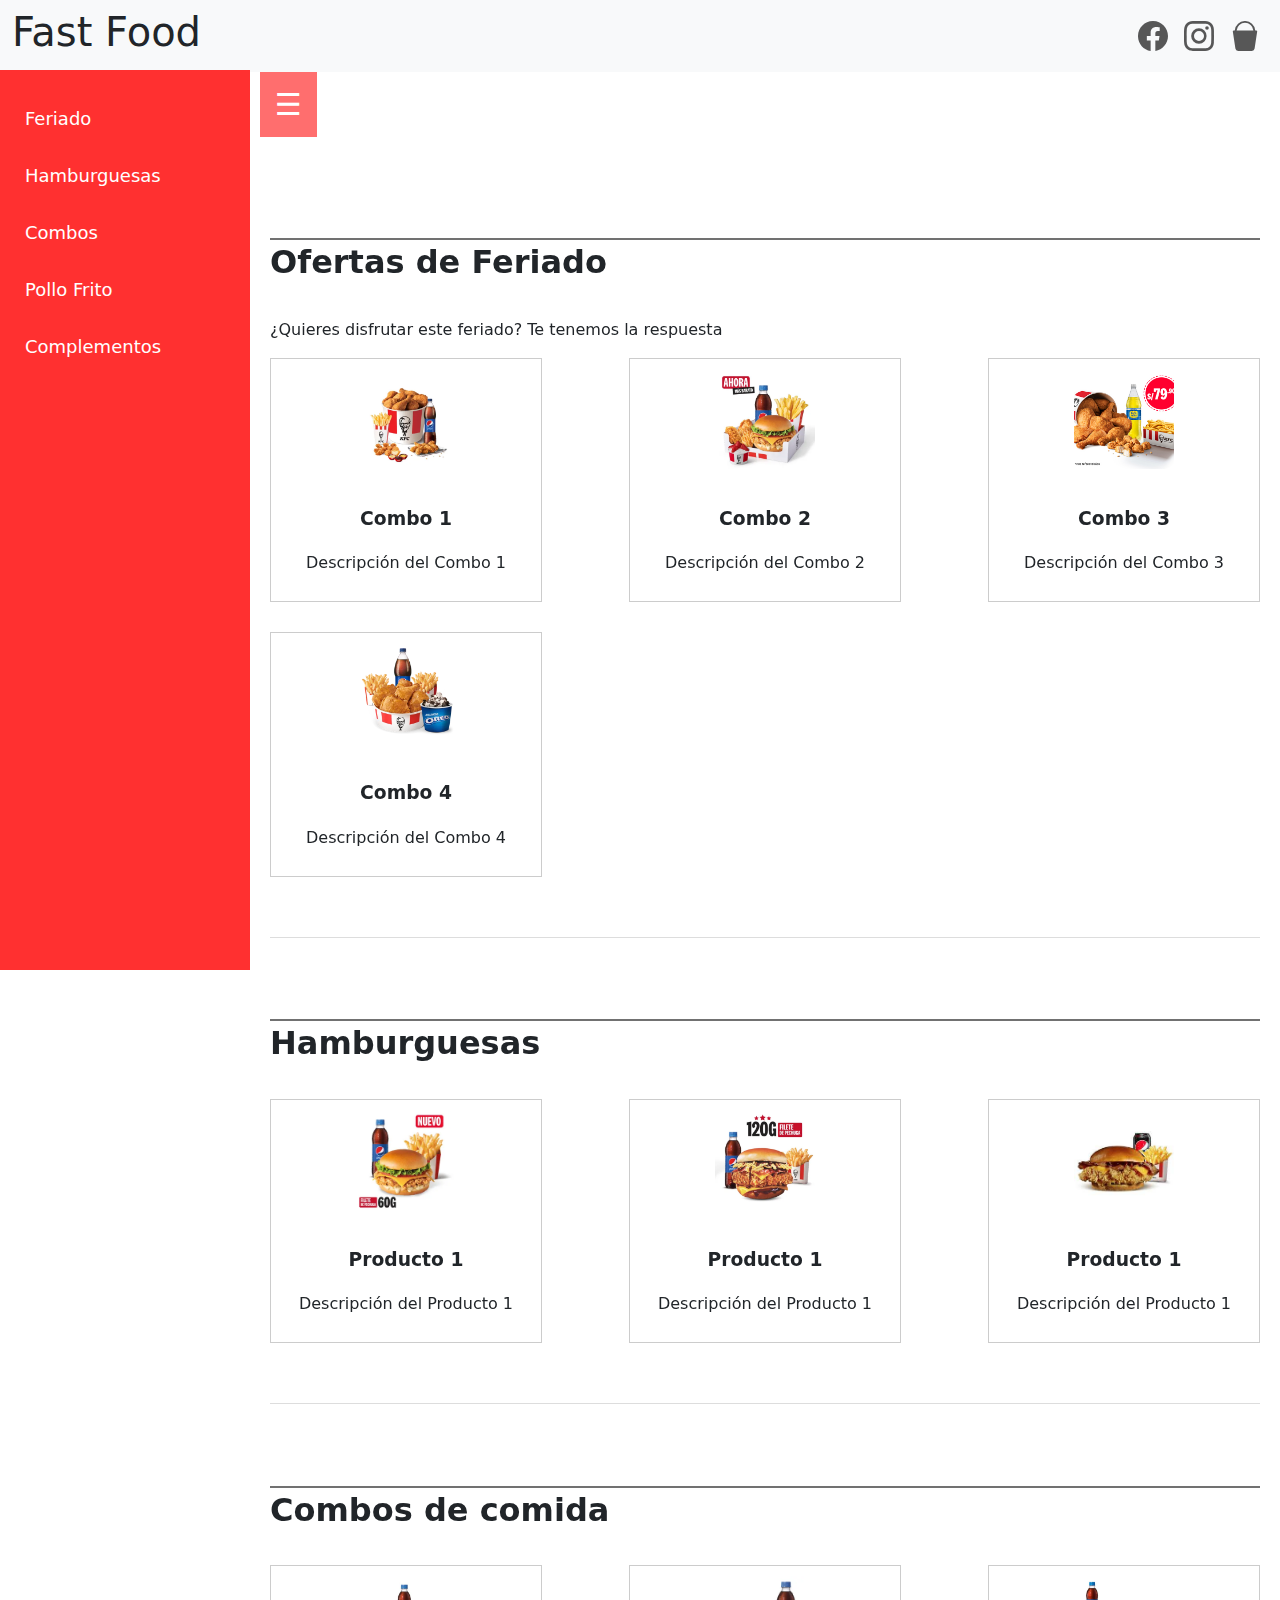
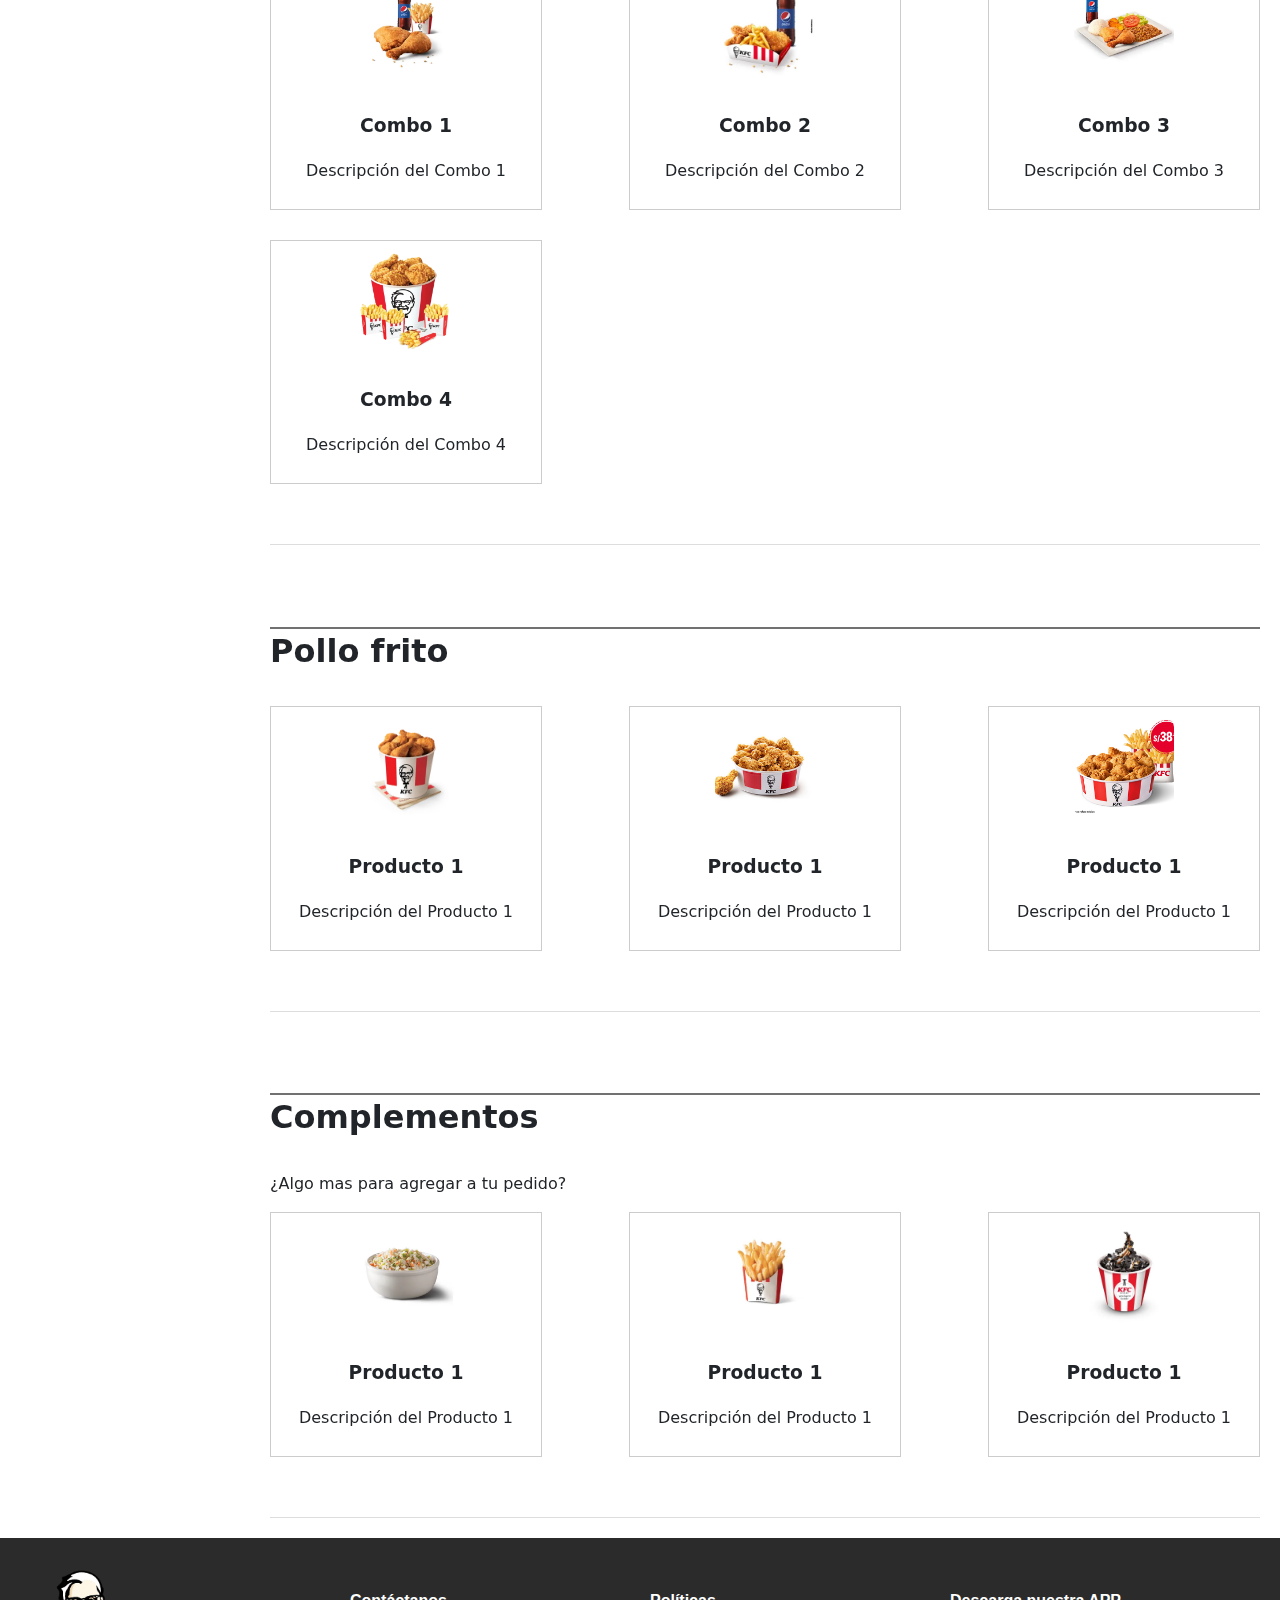
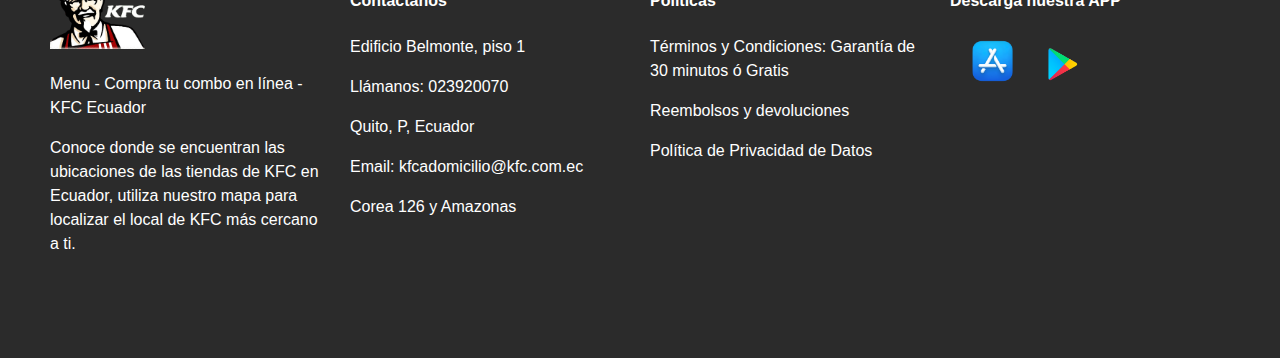
<file: pages/index.html>
<!DOCTYPE html>
<html lang="es">

<head>
    <meta charset="UTF-8">
    <meta name="viewport" content="width=device-width, initial-scale=1.0">
    <title>Plantilla con Menú Lateral y Secciones</title>
    <link rel="stylesheet" href="../styles/index.css">
    <link rel="stylesheet" href="https://cdn.jsdelivr.net/npm/bootstrap@5.3.0/dist/css/bootstrap.min.css">
    <link rel="stylesheet" href="https://cdn.jsdelivr.net/npm/bootstrap-icons/font/bootstrap-icons.css">
    <link rel="stylesheet" href="https://cdnjs.cloudflare.com/ajax/libs/font-awesome/5.15.3/css/all.min.css">
    <script src="../scripts/templateFooter.js"></script>
</head>

<body>

    <header>
        <header-fastfood></header-fastfood>
        <template id="header-template">
            <nav class="navbar navbar-expand-lg navbar-light bg-light">
                <div class="container-fluid ">
                    <a href="index.html" style="text-decoration: none;"><h1 class="text-dark">Fast Food</h1></a>
                    <button class="navbar-toggler" type="button" data-bs-toggle="collapse" data-bs-target="#navbarNav"
                        aria-controls="navbarNav" aria-expanded="false" aria-label="Toggle navigation">
                        <span class="navbar-toggler-icon"></span>
                    </button>
                    <div class="collapse navbar-collapse justify-content-end" id="navbarNav">
                        <ul class="navbar-nav justify-content-end"> <!-- Modified code -->
                            <li class="nav-item">
                                <a class="nav-link" href="#"><i class="bi bi-facebook"><svg
                                            xmlns="http://www.w3.org/2000/svg" width="30" height="30"
                                            fill="currentColor" class="bi bi-facebook" viewBox="0 0 16 16">
                                            <path
                                                d="M16 8.049c0-4.446-3.582-8.05-8-8.05C3.58 0-.002 3.603-.002 8.05c0 4.017 2.926 7.347 6.75 7.951v-5.625h-2.03V8.05H6.75V6.275c0-2.017 1.195-3.131 3.022-3.131.876 0 1.791.157 1.791.157v1.98h-1.009c-.993 0-1.303.621-1.303 1.258v1.51h2.218l-.354 2.326H9.25V16c3.824-.604 6.75-3.934 6.75-7.951" />
                                        </svg></i></a>
                            </li>
                            <li class="nav-item">
                                <a class="nav-link" href="#"><i class="bi bi-instagram"><svg
                                            xmlns="http://www.w3.org/2000/svg" width="30" height="30"
                                            fill="currentColor" class="bi bi-instagram" viewBox="0 0 16 16">
                                            <path
                                                d="M8 0C5.829 0 5.556.01 4.703.048 3.85.088 3.269.222 2.76.42a3.9 3.9 0 0 0-1.417.923A3.9 3.9 0 0 0 .42 2.76C.222 3.268.087 3.85.048 4.7.01 5.555 0 5.827 0 8.001c0 2.172.01 2.444.048 3.297.04.852.174 1.433.372 1.942.205.526.478.972.923 1.417.444.445.89.719 1.416.923.51.198 1.09.333 1.942.372C5.555 15.99 5.827 16 8 16s2.444-.01 3.298-.048c.851-.04 1.434-.174 1.943-.372a3.9 3.9 0 0 0 1.416-.923c.445-.445.718-.891.923-1.417.197-.509.332-1.09.372-1.942C15.99 10.445 16 10.173 16 8s-.01-2.445-.048-3.299c-.04-.851-.175-1.433-.372-1.941a3.9 3.9 0 0 0-.923-1.417A3.9 3.9 0 0 0 13.24.42c-.51-.198-1.092-.333-1.943-.372C10.443.01 10.172 0 7.998 0zm-.717 1.442h.718c2.136 0 2.389.007 3.232.046.78.035 1.204.166 1.486.275.373.145.64.319.92.599s.453.546.598.92c.11.281.24.705.275 1.485.039.843.047 1.096.047 3.231s-.008 2.389-.047 3.232c-.035.78-.166 1.203-.275 1.485a2.5 2.5 0 0 1-.599.919c-.28.28-.546.453-.92.598-.28.11-.704.24-1.485.276-.843.038-1.096.047-3.232.047s-2.39-.009-3.233-.047c-.78-.036-1.203-.166-1.485-.276a2.5 2.5 0 0 1-.92-.598 2.5 2.5 0 0 1-.6-.92c-.109-.281-.24-.705-.275-1.485-.038-.843-.046-1.096-.046-3.233s.008-2.388.046-3.231c.036-.78.166-1.204.276-1.486.145-.373.319-.64.599-.92s.546-.453.92-.598c.282-.11.705-.24 1.485-.276.738-.034 1.024-.044 2.515-.045zm4.988 1.328a.96.96 0 1 0 0 1.92.96.96 0 0 0 0-1.92m-4.27 1.122a4.109 4.109 0 1 0 0 8.217 4.109 4.109 0 0 0 0-8.217m0 1.441a2.667 2.667 0 1 1 0 5.334 2.667 2.667 0 0 1 0-5.334" />
                                        </svg></i>
                                </a>
                            </li>

                            <li class="nav-item">
                                <button class="nav-link" id="open-modal-link"><i class="bi bi-info-circle"><svg
                                            xmlns="http://www.w3.org/2000/svg" width="30" height="30"
                                            fill="currentColor" class="bi bi-bucket-fill" viewBox="0 0 16 16">
                                            <path
                                                d="M2.522 5H2a.5.5 0 0 0-.494.574l1.372 9.149A1.5 1.5 0 0 0 4.36 16h7.278a1.5 1.5 0 0 0 1.483-1.277l1.373-9.149A.5.5 0 0 0 14 5h-.522A5.5 5.5 0 0 0 2.522 5m1.005 0a4.5 4.5 0 0 1 8.945 0z" />
                                        </svg></i></button>
                            </li>
                        </ul>
                    </div>
                </div>
            </nav>
            <!-- Modal -->
            <div class="modal fade" id="infoModal" tabindex="-1" aria-labelledby="infoModalLabel" aria-hidden="true">
                <div class="modal-dialog modal-dialog-centered">
                    <div class="modal-content">
                        <div class="modal-header bg-danger">
                            <h5 class="modal-title" id="infoModalLabel">Resumen del Carrito</h5>
                            <button type="button" class="btn-close" data-bs-dismiss="modal" aria-label="Close"></button>
                        </div>
                        <div class="modal-body">
                            <!-- Add your cart summary content here -->
                        </div>
                        <div class="modal-footer">
                            <button type="button" class="btn btn-secondary" data-bs-dismiss="modal">Cerrar</button>
                            <button type="button" class="btn btn-primary"
                            onclick="window.location.href='../pages/pago.html'">Realizar Pago</button>
                        </div>
                    </div>
                </div>
            </div>
        </template>
    </header>

    <main>

        <button class="toggle-btn" id="toggle-btn" onclick="toggleSidebar()">&#9776;</button>
        <div class="sidebar" id="sidebar">
            <a href="#feriado">Feriado</a>
            <a href="#hamburguesas">Hamburguesas</a>
            <a href="#combos">Combos</a>
            <a href="#pollo">Pollo Frito</a>
            <a href="#complementos">Complementos</a>
        </div>
        <div class="main-content" id="main-content">
            <custom-section id="feriado" title="Ofertas de Feriado">
                <p>¿Quieres disfrutar este feriado? Te tenemos la respuesta</p>
                <div id="productos-container">
                    <producto-element imagen="../assets/img/comboferiado1.webp" nombre="Combo 1"
                        descripcion="Descripción del Combo 1"></producto-element>
                    <producto-element imagen="../assets/img/comoboferiado2.webp" nombre="Combo 2"
                        descripcion="Descripción del Combo 2"></producto-element>
                    <producto-element imagen="../assets/img/comboferiado3.jpg" nombre="Combo 3"
                        descripcion="Descripción del Combo 3"></producto-element>
                    <producto-element imagen="../assets/img/comoboferiado4.webp" nombre="Combo 4"
                        descripcion="Descripción del Combo 4"></producto-element>
                </div>
            </custom-section>
            <custom-section id="hamburguesas" title="Hamburguesas">
                <div id="productos-container">
                    <producto-element imagen="../assets/img/hamburguesa.webp" nombre="Producto 1"
                        descripcion="Descripción del Producto 1"></producto-element>
                    <producto-element imagen="../assets/img/hamburguesa2.webp" nombre="Producto 1"
                        descripcion="Descripción del Producto 1"></producto-element>
                    <producto-element imagen="../assets/img/hamburguesa3.jpeg" nombre="Producto 1"
                        descripcion="Descripción del Producto 1"></producto-element>
                </div>
            </custom-section>
            <custom-section id="combos" title="Combos de comida">
                <div id="productos-container">
                    <producto-element imagen="../assets/img/combo1.webp" nombre="Combo 1"
                        descripcion="Descripción del Combo 1"></producto-element>
                    <producto-element imagen="../assets/img/combo2.webp" nombre="Combo 2"
                        descripcion="Descripción del Combo 2"></producto-element>
                    <producto-element imagen="../assets/img/combo3.webp" nombre="Combo 3"
                        descripcion="Descripción del Combo 3"></producto-element>
                    <producto-element imagen="../assets/img/combo4.webp" nombre="Combo 4"
                        descripcion="Descripción del Combo 4"></producto-element>
                </div>
            </custom-section>
            <custom-section id="pollo" title="Pollo frito">
                <div id="productos-container">
                    <producto-element imagen="../assets/img/pollo1.webp" nombre="Producto 1"
                        descripcion="Descripción del Producto 1"></producto-element>
                    <producto-element imagen="../assets/img/pollo2.jpg" nombre="Producto 1"
                        descripcion="Descripción del Producto 1"></producto-element>
                    <producto-element imagen="../assets/img/pollo3.jpg" nombre="Producto 1"
                        descripcion="Descripción del Producto 1"></producto-element>
                </div>
            </custom-section>
            <custom-section id="complementos" title="Complementos">
                <p>¿Algo mas para agregar a tu pedido?</p>
                <div id="productos-container">
                    <producto-element imagen="../assets/img/comp1.webp" nombre="Producto 1"
                        descripcion="Descripción del Producto 1"></producto-element>
                    <producto-element imagen="../assets/img/comp2.webp" nombre="Producto 1"
                        descripcion="Descripción del Producto 1"></producto-element>
                    <producto-element imagen="../assets/img/comp3.webp" nombre="Producto 1"
                        descripcion="Descripción del Producto 1"></producto-element>

                </div>
            </custom-section>
        </div>
    </main>

    <footer>
        <template id="footer-template">
            <style>
                .footer-container {
                    background-color: #2b2b2b;
                    color: white;
                    padding: 20px;
                    display: flex;
                    flex-direction: column;
                    align-items: center;
                }

                .footer-content {
                    display: flex;
                    justify-content: space-between;
                    font-family: Arial, Helvetica, sans-serif;
                    flex-wrap: wrap;
                    max-width: 1200px;
                    width: 100%;
                }

                .footer-section {
                    flex: 1;
                    min-width: 200px;
                    margin: 10px;
                }

                .logo-section img {
                    width: 100px;
                }

                .app-links img {
                    width: 135px;
                    margin: 5px;
                }

                .footer-social {
                    margin-top: 20px;
                }

                .footer-social a {
                    color: white;
                    margin: 0 10px;
                    font-size: 1.5em;
                }

                .footer-social a:hover {
                    color: #ff0000;
                }

                @media (max-width: 768px) {
                    .footer-content {
                        flex-direction: column;
                        align-items: center;
                    }

                    .footer-section {
                        text-align: center;
                    }
                }
            </style>
            <div class="footer-container">
                <div class="footer-content">
                    <div class="footer-section logo-section">
                        <img src="../assets/img/logofooter.png" alt="KFC Logo">
                        <p>Menu - Compra tu combo en línea - KFC Ecuador</p>
                        <p>Conoce donde se encuentran las ubicaciones de las tiendas de KFC en Ecuador, utiliza nuestro
                            mapa para localizar el local de KFC más cercano a ti.</p>
                    </div>
                    <div class="footer-section contact-section">
                        <h4>Contáctanos</h4>
                        <p>Edificio Belmonte, piso 1</p>
                        <p>Llámanos: 023920070</p>
                        <p>Quito, P, Ecuador</p>
                        <p>Email: kfcadomicilio@kfc.com.ec</p>
                        <p>Corea 126 y Amazonas</p>
                    </div>
                    <div class="footer-section policy-section">
                        <h4>Políticas</h4>
                        <p>Términos y Condiciones: Garantía de 30 minutos ó Gratis</p>
                        <p>Reembolsos y devoluciones</p>
                        <p>Política de Privacidad de Datos</p>
                    </div>
                    <div class="footer-section app-section">
                        <h4>Descarga nuestra APP</h4>
                        <div class="app-links">
                            <a href="#"><img src="..\assets\img\AppStore.png" alt="App Store" style="width: 75px;"></a>
                            <a href="#"><img src="..\assets\img\google.png" alt="Google Play" style="width: 35px;"></a>
                        </div>
                    </div>
                </div>
                <div class="footer-social">
                    <a href="#"><i class="fab fa-facebook"></i></a>
                    <a href="#"><i class="fab fa-twitter"></i></a>
                    <a href="#"><i class="fab fa-instagram"></i></a>
                </div>
            </div>
        </template>
        <footer-component></footer-component>
    </footer>

    <script src="../scripts/app.js" type="module"></script>
    <script src="../scripts/custom-section.js" type="module"></script>
    <script src="../scripts/producto-element.js" type="module"></script>
    <script src="..\scripts\header-template.js"></script>
    <script src="https://cdn.jsdelivr.net/npm/bootstrap@5.3.0/dist/js/bootstrap.bundle.min.js"></script>
</body>

</html>
</file>
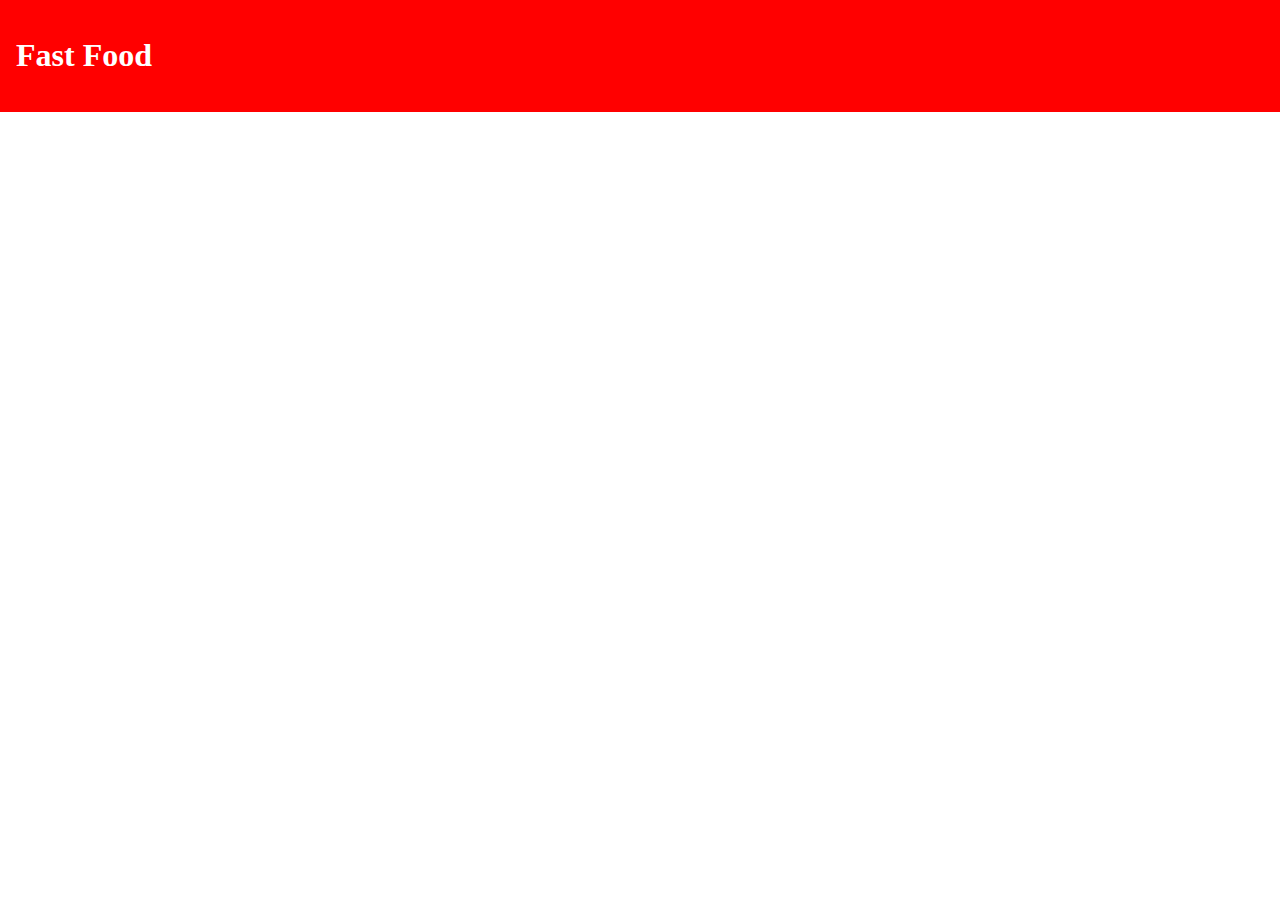
<file: header.html>
<!DOCTYPE html>
<html>
<head>
  <meta charset="utf-8">
  <meta name="viewport" content="width=device-width">
  <title>Header Rojo</title>
  <link href="https://cdn.jsdelivr.net/npm/bootstrap@5.3.3/dist/css/bootstrap.min.css" rel="stylesheet" integrity="sha384-QWTKZyjpPEjISv5WaRU9OFeRpok6YctnYmDr5pNlyT2bRjXhW+ALEwIH" crossorigin="anonymous">
</head>
<style>
    * {
        margin: 0;
    }
</style>
<body>
<template id="header-template">
    <style>
        :host {
            --red: red;
            --padding: 1rem;
        }
        .header-rojo {
            background-color: var(--red);
            color: white;
            padding: var(--padding);
            text-align: center;
        }
        .header-rojo h1 {
            text-align: left;
        }
    </style>
    <header class="header-rojo">
        <div class="container">
            <div class="row">
                <div class="col">
                    <h1>Fast Food</h1>
                </div>
            </div>
        </div>
    </header>
</template>
  <header-fastfood></header-fastfood>

  <script src="header.js"></script>
</body>
</html>
</file>
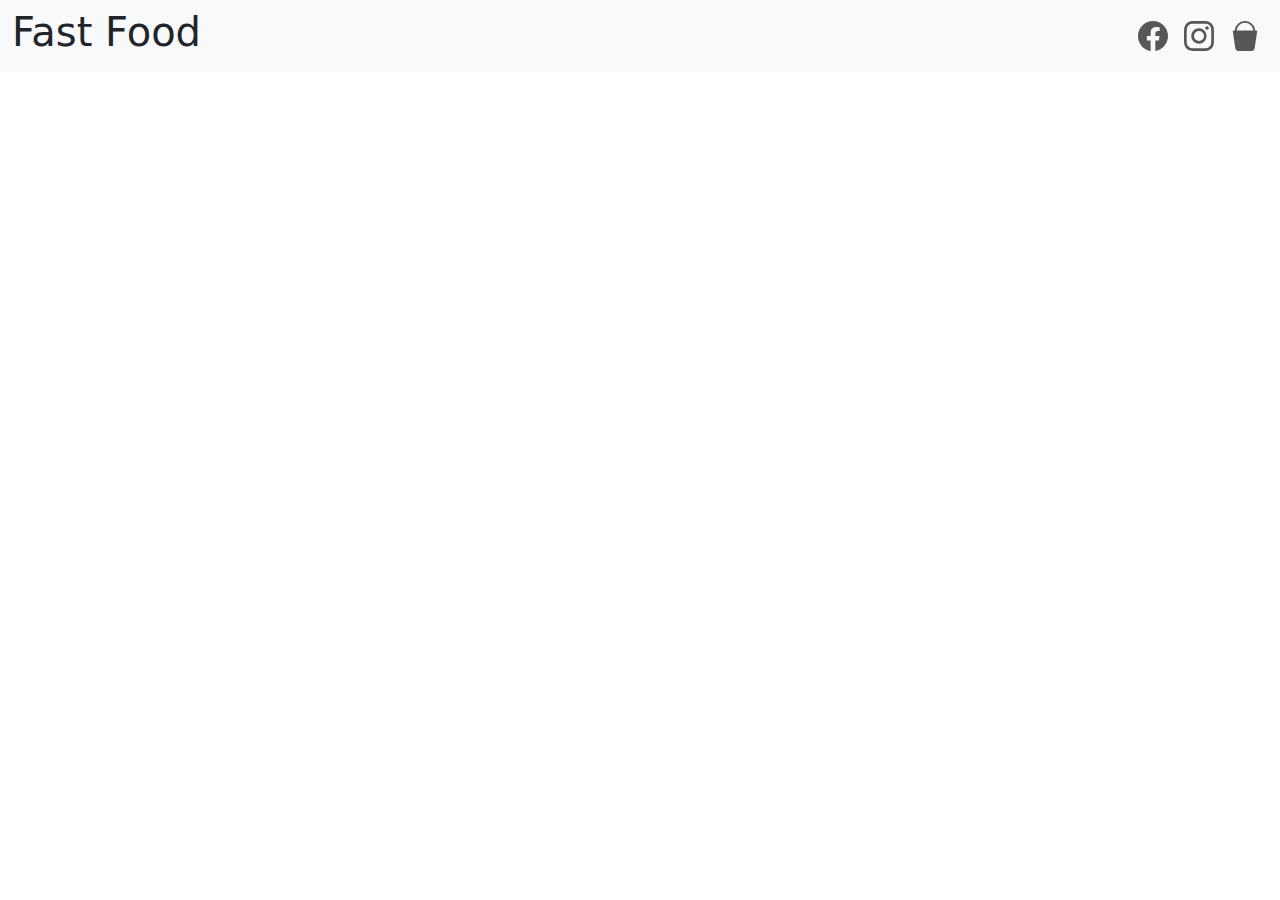
<file: pages/header.html>
<!DOCTYPE html>
<html lang="es">

<head>
    <meta charset="utf-8">
    <meta name="viewport" content="width=device-width">
    <link rel="stylesheet" href="https://cdn.jsdelivr.net/npm/bootstrap@5.3.0/dist/css/bootstrap.min.css">
    <link rel="stylesheet" href="https://cdn.jsdelivr.net/npm/bootstrap-icons/font/bootstrap-icons.css">

    <title>Header Rojo</title>
</head>

<body>
    <header-fastfood></header-fastfood>
    <template id="header-template">
        <nav class="navbar navbar-expand-lg navbar-light bg-light">
            <div class="container-fluid ">
                <h1>Fast Food</h1>
                <button class="navbar-toggler" type="button" data-bs-toggle="collapse" data-bs-target="#navbarNav"
                    aria-controls="navbarNav" aria-expanded="false" aria-label="Toggle navigation">
                    <span class="navbar-toggler-icon"></span>
                </button>
                <div class="collapse navbar-collapse justify-content-end" id="navbarNav">
                    <ul class="navbar-nav justify-content-end">
                        <li class="nav-item">
                            <a class="nav-link" href="#"><i class="bi bi-facebook"><svg
                                        xmlns="http://www.w3.org/2000/svg" width="30" height="30" fill="currentColor"
                                        class="bi bi-facebook" viewBox="0 0 16 16">
                                        <path
                                            d="M16 8.049c0-4.446-3.582-8.05-8-8.05C3.58 0-.002 3.603-.002 8.05c0 4.017 2.926 7.347 6.75 7.951v-5.625h-2.03V8.05H6.75V6.275c0-2.017 1.195-3.131 3.022-3.131.876 0 1.791.157 1.791.157v1.98h-1.009c-.993 0-1.303.621-1.303 1.258v1.51h2.218l-.354 2.326H9.25V16c3.824-.604 6.75-3.934 6.75-7.951" />
                                    </svg></i></a>
                        </li>
                        <li class="nav-item">
                            <a class="nav-link" href="#"><i class="bi bi-instagram"><svg
                                        xmlns="http://www.w3.org/2000/svg" width="30" height="30" fill="currentColor"
                                        class="bi bi-instagram" viewBox="0 0 16 16">
                                        <path
                                            d="M8 0C5.829 0 5.556.01 4.703.048 3.85.088 3.269.222 2.76.42a3.9 3.9 0 0 0-1.417.923A3.9 3.9 0 0 0 .42 2.76C.222 3.268.087 3.85.048 4.7.01 5.555 0 5.827 0 8.001c0 2.172.01 2.444.048 3.297.04.852.174 1.433.372 1.942.205.526.478.972.923 1.417.444.445.89.719 1.416.923.51.198 1.09.333 1.942.372C5.555 15.99 5.827 16 8 16s2.444-.01 3.298-.048c.851-.04 1.434-.174 1.943-.372a3.9 3.9 0 0 0 1.416-.923c.445-.445.718-.891.923-1.417.197-.509.332-1.09.372-1.942C15.99 10.445 16 10.173 16 8s-.01-2.445-.048-3.299c-.04-.851-.175-1.433-.372-1.941a3.9 3.9 0 0 0-.923-1.417A3.9 3.9 0 0 0 13.24.42c-.51-.198-1.092-.333-1.943-.372C10.443.01 10.172 0 7.998 0zm-.717 1.442h.718c2.136 0 2.389.007 3.232.046.78.035 1.204.166 1.486.275.373.145.64.319.92.599s.453.546.598.92c.11.281.24.705.275 1.485.039.843.047 1.096.047 3.231s-.008 2.389-.047 3.232c-.035.78-.166 1.203-.275 1.485a2.5 2.5 0 0 1-.599.919c-.28.28-.546.453-.92.598-.28.11-.704.24-1.485.276-.843.038-1.096.047-3.232.047s-2.39-.009-3.233-.047c-.78-.036-1.203-.166-1.485-.276a2.5 2.5 0 0 1-.92-.598 2.5 2.5 0 0 1-.6-.92c-.109-.281-.24-.705-.275-1.485-.038-.843-.046-1.096-.046-3.233s.008-2.388.046-3.231c.036-.78.166-1.204.276-1.486.145-.373.319-.64.599-.92s.546-.453.92-.598c.282-.11.705-.24 1.485-.276.738-.034 1.024-.044 2.515-.045zm4.988 1.328a.96.96 0 1 0 0 1.92.96.96 0 0 0 0-1.92m-4.27 1.122a4.109 4.109 0 1 0 0 8.217 4.109 4.109 0 0 0 0-8.217m0 1.441a2.667 2.667 0 1 1 0 5.334 2.667 2.667 0 0 1 0-5.334" />
                                    </svg></i>
                            </a>
                        </li>

                        <li class="nav-item">
                            <button class="nav-link" id="open-modal-link"><i class="bi bi-info-circle"><svg
                                        xmlns="http://www.w3.org/2000/svg" width="30" height="30" fill="currentColor"
                                        class="bi bi-bucket-fill" viewBox="0 0 16 16">
                                        <path
                                            d="M2.522 5H2a.5.5 0 0 0-.494.574l1.372 9.149A1.5 1.5 0 0 0 4.36 16h7.278a1.5 1.5 0 0 0 1.483-1.277l1.373-9.149A.5.5 0 0 0 14 5h-.522A5.5 5.5 0 0 0 2.522 5m1.005 0a4.5 4.5 0 0 1 8.945 0z" />
                                    </svg></i></button>
                        </li>
                    </ul>
                </div>
            </div>
        </nav>
        <!-- Modal -->
        <div class="modal fade" id="infoModal" tabindex="-1" aria-labelledby="infoModalLabel" aria-hidden="true">
            <div class="modal-dialog modal-dialog-centered">
                <div class="modal-content">
                    <div class="modal-header " style="background: #cc0000;">
                        <h5 class="modal-title" id="infoModalLabel">Resumen del Carrito</h5>
                        <button type="button" class="btn-close" data-bs-dismiss="modal" aria-label="Close"></button>
                    </div>
                    <div class="modal-body">
                    </div>
                    <div class="modal-footer">
                        <button type="button" class="btn btn-secondary" data-bs-dismiss="modal">Cerrar</button>
                        <button type="button" class="btn btn-primary"
                            onclick="window.location.href='../pages/pago.html'">Realizar Pago</button>
                    </div>
                </div>
            </div>
    </template>



    <script src="..\scripts\header.js"></script>
    <script src="https://cdn.jsdelivr.net/npm/bootstrap@5.3.0/dist/js/bootstrap.bundle.min.js"></script>
</body>

</html>
</file>
<file: styles/index.css>
body {
    font-family: Arial, sans-serif;
    margin: 0;
    padding: 0;
    box-sizing: border-box;
    background-color: #e8e8e8;
}

.sidebar {
    height: 100%;
    width: 250px;
    position: fixed;
    top: 0;
    left: 0;
    background-color: #ff3030;
    padding-top: 20px;
    transition: 0.3s;
    overflow-x: hidden;
    margin-top: 70px;

}

.sidebar a {
    padding: 15px 25px;
    text-decoration: none;
    font-size: 18px;
    color: white;
    display: block;
    transition: 0.3s;
}

.sidebar a:hover {
    background-color: #ff6e6e;
}

.main-content {
    margin-left: 250px;
    padding: 20px;
    transition: margin-left 0.3s;
}

.toggle-btn {
    font-size: 30px;
    cursor: pointer;
    color: white;
    padding: 10px 15px;
    background-color: #ff6e6e;
    border: none;
    position: sticky;
    top: 10px;
    left: 260px;
    transition: left 0.3s;
}

.toggle-btn:hover {
    background-color: #ff3030;
}

.sidebar.closed {
    width: 0;
    padding-top: 60px;
}

.sidebar.closed a {
    display: none;
}

.main-content.closed {
    margin-left: 0;
}

.toggle-btn.closed {
    left: 10px;
}

/* Estilos para los productos */
#productos-container {
    display: flex;
    justify-content: space-between;
    flex-wrap: wrap;
    max-width: 70em; /* Ancho máximo del contenedor */
    margin: 0 auto; /* Centra el contenedor en la página */
    gap: 30px; /* Espacio entre los productos horizontal */
}

/* Estilos para cada producto */
.producto {
    border: 1px solid #ccc;
    padding: 10px;
    width: calc(20% - 20px); /* Calcula el ancho para 5 productos por fila con espacio entre ellos */
    box-sizing: border-box;
    margin-bottom: 20px; /* Espacio entre los productos vertical */
}
</file>
